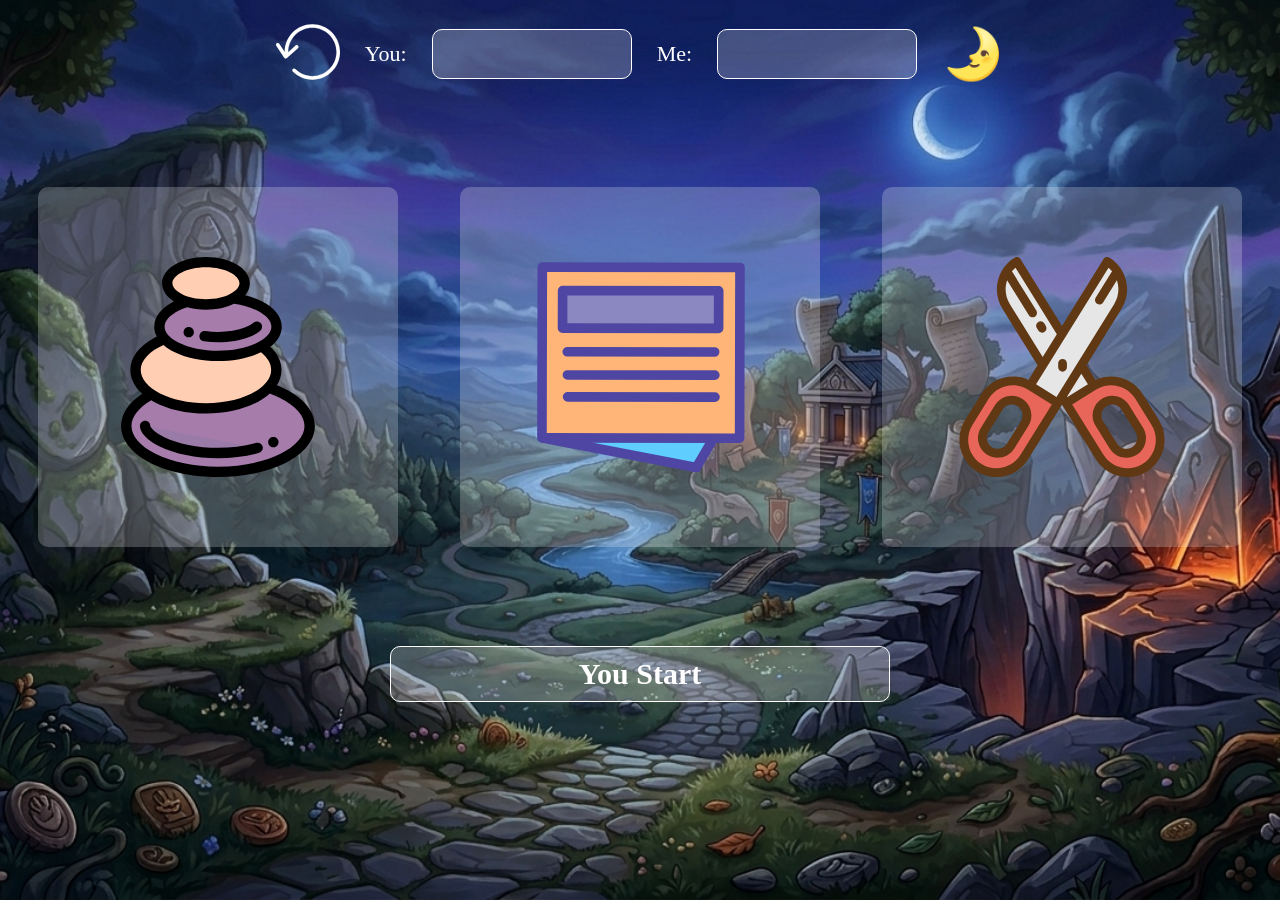
<file: index.html>
<!DOCTYPE html>
<html lang="en">

<head>
    <meta charset="UTF-8">
    <meta name="viewport" content="width=device-width, initial-scale=1.0">
    <meta name="keywords" content='rock paper scissors, rock paper scissor game, play rock paper scissors online, rock paper scissors game, online game'>
    <title>Rock-paper-Scissor</title>
    <link rel="stylesheet" href="StonePaperScissor.css">
    <link rel="icon" type="image/png" href="Mylogo.png">
</head>

<body id="body">
    <div id="refresh">
        <div id="arrow" onclick="counts()">
            <svg fill="#ffffff" height="64px" width="64px" version="1.1" id="Capa_1" xmlns="http://www.w3.org/2000/svg"
                xmlns:xlink="http://www.w3.org/1999/xlink" viewBox="0 0 489.935 489.935" xml:space="preserve" stroke="#ffffff">
                <g id="SVGRepo_bgCarrier" stroke-width="0"></g>
                <g id="SVGRepo_tracerCarrier" stroke-linecap="round" stroke-linejoin="round"></g>
                <g id="SVGRepo_iconCarrier">
                    <g>
                        <path
                            d="M278.235,33.267c-116.7,0-211.6,95-211.6,211.7v0.7l-41.9-63.1c-4.1-6.2-12.5-7.9-18.7-3.8c-6.2,4.1-7.9,12.5-3.8,18.7 l60.8,91.5c2.2,3.3,5.7,5.4,9.6,5.9c0.6,0.1,1.1,0.1,1.7,0.1c3.3,0,6.5-1.2,9-3.5l84.5-76.1c5.5-5,6-13.5,1-19.1 c-5-5.5-13.5-6-19.1-1l-56.1,50.7v-1c0-101.9,82.8-184.7,184.6-184.7s184.7,82.8,184.7,184.7s-82.8,184.7-184.6,184.7 c-49.3,0-95.7-19.2-130.5-54.1c-5.3-5.3-13.8-5.3-19.1,0c-5.3,5.3-5.3,13.8,0,19.1c40,40,93.1,62,149.6,62 c116.6,0,211.6-94.9,211.6-211.7S394.935,33.267,278.235,33.267z">
                        </path>
                    </g>
                </g>
            </svg>
        </div>
        <p class="name">You:</p>
        <div id="you" class="points"></div>
        <p class="name">Me:</p>
        <div id="me" class="points"></div>
        <div id="mode" onclick="changeMode()"><span id="emoji">🌛</span></div>
    </div>
    
    <div id="box">
        <div class="rps" id="fun" onclick="start('rock')">
            <svg height="200px" width="200px" version="1.1" id="Layer_1" xmlns="http://www.w3.org/2000/svg"
                xmlns:xlink="http://www.w3.org/1999/xlink" viewBox="0 0 511.998 511.998" xml:space="preserve"
                fill="#000000">
                <g id="SVGRepo_bgCarrier" stroke-width="0"></g>
                <g id="SVGRepo_tracerCarrier" stroke-linecap="round" stroke-linejoin="round"></g>
                <g id="SVGRepo_iconCarrier">
                    <path style="fill:#A67CAB;"
                        d="M291.357,96.194c-16.275,8.823-38.679,14.278-63.419,14.278c-16.004,0-31.019-2.291-44.043-6.291 c-38.571,12.041-64.237,33.451-64.237,57.862c0,37.649,61.041,68.17,136.34,68.17s136.34-30.521,136.34-68.17 C392.337,130.51,349.511,103.982,291.357,96.194z">
                    </path>
                    <path style="fill:#FFCEB3;"
                        d="M357.119,207.766c-24.948,13.785-61.011,22.447-101.122,22.447 c-55.137,0-102.624-16.366-124.104-39.91c-41.063,16.265-67.778,42.683-67.778,72.513c0,49.435,73.347,89.51,163.824,89.51 s163.824-40.075,163.824-89.51C391.763,242.058,378.825,222.951,357.119,207.766z">
                    </path>
                    <path style="fill:#A67CAB;"
                        d="M373.327,304.097c-27.312,28.657-82.163,48.229-145.388,48.229 c-50.96,0-96.485-12.715-126.532-32.653c-36.441,19.141-58.811,45.042-58.811,73.554c0,58.929,95.543,106.7,213.401,106.7 s213.401-47.771,213.401-106.7C469.398,355.972,431.201,323.181,373.327,304.097z">
                    </path>
                    <path style="fill:#9A7BA8;"
                        d="M348.292,444.193c-1.127,0.315-2.261,0.623-3.403,0.926c-26.866,7.13-57.531,11.009-88.893,11.009 c-49.605,0-97.465-9.706-131.309-26.628c-26.451-13.224-38.291-27.747-38.291-36.272">
                    </path>
                    <path
                        d="M255.998,468.199c-51.417,0-101.245-10.17-136.707-27.901c-28.156-14.077-44.965-31.673-44.965-47.069 c0-6.666,5.404-12.07,12.07-12.07c6.605,0,11.97,5.306,12.069,11.887c0.495,2.432,7.084,13.392,31.621,25.661 c32.224,16.112,78.116,25.353,125.911,25.353c29.986,0,59.653-3.667,85.797-10.606c1.091-0.29,2.177-0.585,3.258-0.886 c6.423-1.792,13.077,1.965,14.868,8.386c1.79,6.421-1.964,13.078-8.386,14.868c-1.174,0.327-2.357,0.649-3.546,0.964 C319.852,464.253,288.043,468.199,255.998,468.199z M98.466,393.225c0,0.001,0,0.002,0,0.004 C98.466,393.227,98.466,393.226,98.466,393.225z">
                    </path>
                    <path
                        d="M384.81,442.822c-0.797,0-1.581-0.072-2.366-0.229c-0.773-0.157-1.533-0.386-2.257-0.688 c-0.724-0.314-1.424-0.676-2.088-1.122c-0.652-0.435-1.279-0.941-1.835-1.497c-0.555-0.555-1.062-1.171-1.497-1.835 c-0.435-0.652-0.809-1.352-1.11-2.076c-0.302-0.736-0.531-1.497-0.688-2.269c-0.157-0.772-0.241-1.569-0.241-2.354 c0-0.785,0.085-1.581,0.241-2.354c0.157-0.772,0.386-1.533,0.688-2.257c0.302-0.736,0.676-1.436,1.11-2.088 c0.435-0.664,0.941-1.279,1.497-1.835c0.555-0.555,1.183-1.062,1.835-1.497c0.664-0.435,1.364-0.809,2.088-1.11 s1.485-0.543,2.257-0.688c1.557-0.314,3.162-0.314,4.719,0c0.772,0.145,1.533,0.386,2.257,0.688s1.424,0.676,2.088,1.11 c0.652,0.435,1.267,0.941,1.835,1.497c0.555,0.555,1.05,1.171,1.497,1.835c0.435,0.652,0.809,1.352,1.11,2.088 c0.302,0.724,0.531,1.485,0.688,2.257c0.157,0.773,0.241,1.569,0.241,2.354c0,0.785-0.084,1.581-0.241,2.354 c-0.157,0.773-0.386,1.533-0.688,2.269c-0.302,0.724-0.676,1.424-1.11,2.076c-0.447,0.664-0.941,1.279-1.497,1.835 c-0.567,0.555-1.183,1.062-1.835,1.497c-0.664,0.447-1.364,0.809-2.088,1.122c-0.724,0.302-1.485,0.531-2.257,0.688 C386.38,442.75,385.594,442.822,384.81,442.822z">
                    </path>
                    <path
                        d="M187.886,186.995c-0.785,0-1.581-0.084-2.366-0.241c-0.76-0.145-1.521-0.386-2.257-0.688 c-0.724-0.302-1.424-0.676-2.076-1.11c-0.664-0.435-1.279-0.941-1.835-1.497c-2.245-2.245-3.537-5.359-3.537-8.534 c0-0.785,0.072-1.581,0.229-2.354s0.386-1.533,0.688-2.269c0.302-0.724,0.676-1.424,1.11-2.076c0.447-0.664,0.954-1.279,1.509-1.835 c0.555-0.555,1.171-1.062,1.835-1.497c0.652-0.435,1.352-0.809,2.076-1.11c0.736-0.302,1.497-0.543,2.257-0.688 c1.557-0.314,3.162-0.314,4.719,0c0.772,0.145,1.533,0.386,2.257,0.688c0.736,0.302,1.436,0.676,2.088,1.11 c0.664,0.435,1.279,0.941,1.835,1.497c0.555,0.555,1.062,1.171,1.497,1.835c0.435,0.652,0.809,1.352,1.11,2.076 c0.302,0.736,0.531,1.497,0.688,2.269c0.157,0.772,0.241,1.569,0.241,2.354c0,0.785-0.085,1.581-0.241,2.354 s-0.386,1.533-0.688,2.257c-0.302,0.736-0.676,1.436-1.11,2.088c-0.435,0.664-0.941,1.279-1.497,1.835s-1.171,1.062-1.835,1.497 c-0.652,0.435-1.352,0.809-2.088,1.11c-0.724,0.302-1.485,0.543-2.257,0.688C189.467,186.91,188.67,186.995,187.886,186.995z">
                    </path>
                    <path style="fill:#9A7BA8;"
                        d="M346.524,162.043c-3.418,3.208-10.355,8.149-22.411,12.88c-18.877,7.409-43.066,11.49-68.116,11.49 c-10.727,0-21.295-0.748-31.357-2.186">
                    </path>
                    <path
                        d="M255.998,198.483c-11.223,0-22.348-0.776-33.064-2.308c-6.6-0.943-11.185-7.056-10.242-13.656 c0.943-6.599,7.063-11.187,13.655-10.242c9.59,1.37,19.565,2.064,29.65,2.064c23.575,0,46.199-3.784,63.705-10.656 c11.531-4.526,16.821-8.812,18.56-10.446c4.859-4.561,12.499-4.321,17.061,0.541c4.561,4.861,4.32,12.499-0.541,17.061 c-4.182,3.925-12.134,9.77-26.261,15.315C308.275,194.107,282.518,198.483,255.998,198.483z">
                    </path>
                    <ellipse style="fill:#FFCEB3;" cx="227.943" cy="61.271" rx="90.044" ry="49.2"></ellipse>
                    <path
                        d="M393.18,298.349c7.002-11.147,10.653-23.123,10.653-35.532c0-19.609-9.119-38.133-26.181-54.012 c17.404-13.328,26.755-29.461,26.755-46.761c0-23.019-16.551-43.973-46.605-58.999c-11.488-5.744-24.527-10.392-38.608-13.866 c6.95-8.328,10.863-17.79,10.863-27.906C330.058,26.914,285.203,0,227.939,0c-57.262,0-102.119,26.914-102.119,61.272 c0,16.517,10.386,31.302,27.514,42.214c-29.504,14.995-45.746,35.762-45.746,58.558c0,8.036,2.024,15.82,5.929,23.188 c-2.45,1.194-4.863,2.419-7.206,3.698c-34.994,19.12-54.265,45.36-54.265,73.885c0,20.216,9.69,39.281,27.787,55.481 c-30.958,20.304-49.305,46.278-49.305,74.93c0,66.601,99.038,118.771,225.471,118.771S481.47,459.827,481.47,393.227 C481.468,354.04,447.165,319.856,393.18,298.349z M227.939,24.14c45.954,0,77.978,19.568,77.978,37.131s-32.025,37.13-77.978,37.13 s-77.978-19.568-77.978-37.13S181.984,24.14,227.939,24.14z M164.988,124.637c5.896-2.949,12.31-5.551,19.103-7.834 c13.222,3.684,28.058,5.739,43.846,5.739c25.111,0,47.833-5.177,65.436-13.886c20.132,2.991,38.501,8.414,53.631,15.98 c21.137,10.569,33.261,24.203,33.261,37.408c0,13.205-12.123,26.838-33.261,37.408c-24.108,12.053-56.428,18.692-91.008,18.692 s-66.901-6.639-91.008-18.692c-21.137-10.569-33.261-24.203-33.261-37.408S143.851,135.205,164.988,124.637z M129.202,204.57 c6.826,6.031,15.184,11.569,24.991,16.473c27.394,13.697,63.549,21.241,101.805,21.241c37.431,0,72.829-7.238,99.999-20.38 c14.953,11.958,23.696,26.026,23.696,40.913c0,41.976-69.495,77.44-151.753,77.44s-151.754-35.462-151.754-77.44 C76.186,239.878,96.954,218.894,129.202,204.57z M401.496,457.882c-38.663,19.332-90.336,29.977-145.499,29.977 s-106.837-10.646-145.499-29.977c-35.481-17.741-55.832-41.307-55.832-64.653c0-21.177,16.745-42.534,46.34-59.561 c1.73,1.03,3.491,2.043,5.305,3.036c32.686,17.859,75.882,27.695,121.628,27.695s88.942-9.835,121.629-27.695 c10.383-5.673,19.369-11.976,26.891-18.776c8.825,3.185,17.205,6.734,25.038,10.651c35.482,17.741,55.832,41.307,55.832,64.653 C457.328,416.576,436.979,440.14,401.496,457.882z">
                    </path>
                </g>
            </svg>
        </div>
        <div class="rps" id="fun" onclick="start('paper')">
            <svg width="194px" height="194px" viewBox="0 0 1024 1024" class="icon" version="1.1"
                xmlns="http://www.w3.org/2000/svg" fill="#000000">
                <g id="SVGRepo_bgCarrier" stroke-width="0"></g>
                <g id="SVGRepo_tracerCarrier" stroke-linecap="round" stroke-linejoin="round"></g>
                <g id="SVGRepo_iconCarrier">
                    <path d="M151.047273 843.480478l619.31364 132.981574 83.0971-132.981574" fill="#5FCEFF"></path>
                    <path
                        d="M977.334807 48.685636l-1.687965 794.791645-920.049502-1.460984 1.687965-794.791646 920.049502 1.460985z m-99.356548 283.542918l0.348462-174.944123-726.467435-1.064569-0.380431 174.944123 726.499404 1.064569z"
                        fill="#FFB578"></path>
                    <path d="M878.326721 157.284431l-0.348462 174.944123-726.499404-1.064569 0.380431-174.944123z"
                        fill="#8B87C1"></path>
                    <path
                        d="M861.063445 674.405869h-0.031969l-686.023415-0.99104a22.378321 22.378321 0 1 1 0.031969-44.756642h0.031969l686.020218 0.99104a22.378321 22.378321 0 0 1-0.028772 44.756642zM877.978259 354.606875h-0.031969l-726.499404-1.064569a22.381518 22.381518 0 0 1-22.346352-22.426275l0.380431-174.944123a22.378321 22.378321 0 0 1 22.378321-22.330367h0.031969l726.464238 1.064569a22.371927 22.371927 0 0 1 22.346352 22.426274l-0.348462 174.944123a22.375124 22.375124 0 0 1-22.375124 22.330368zM173.905129 308.817633l681.736368 1.000631 0.262146-130.187481-681.713989-1.000631-0.284525 130.187481zM860.280204 572.299984h-0.031969l-686.023415-0.959071a22.378321 22.378321 0 0 1 0.031969-44.756642h0.031969l686.023415 0.959071a22.378321 22.378321 0 0 1-0.031969 44.756642zM859.452206 464.564353h-0.031969l-686.026612-0.99104a22.378321 22.378321 0 0 1 0.031969-44.756642h0.031969l686.023415 0.99104a22.378321 22.378321 0 0 1 22.346352 22.41029 22.375124 22.375124 0 0 1-22.375124 22.346352z"
                        fill="#4F46A3"></path>
                    <path
                        d="M975.646842 865.858799h-0.035166l-920.049502-1.460984a22.378321 22.378321 0 0 1-22.343155-22.426275l1.687965-794.791646a22.378321 22.378321 0 0 1 22.378321-22.330367h0.035166l920.046305 1.460985a22.375124 22.375124 0 0 1 22.343155 22.426274l-1.687965 794.791646a22.378321 22.378321 0 0 1-22.375124 22.330367z m-897.626424-46.185657l875.29286 1.393849 1.595254-750.0382-875.29286-1.387456-1.595254 750.031807z"
                        fill="#4F46A3"></path>
                    <path
                        d="M774.536068 1001.810296c-1.400244 0-2.822865-0.131073-4.248684-0.406006L55.622915 864.026974a22.378321 22.378321 0 0 1-17.752402-26.19862 22.375124 22.375124 0 0 1 26.19862-17.752403l714.664469 137.380513a22.378321 22.378321 0 0 1-4.197534 44.353832z"
                        fill="#4F46A3"></path>
                    <path
                        d="M774.491312 1001.810296c-3.842677 0-7.736505-0.99104-11.291462-3.07542a22.371927 22.371927 0 0 1-7.992257-30.619937l78.164278-133.374794a22.371927 22.371927 0 0 1 30.619937-7.992257 22.371927 22.371927 0 0 1 7.992257 30.619937l-78.164278 133.374793a22.365533 22.365533 0 0 1-19.328475 11.067678z"
                        fill="#4F46A3"></path>
                </g>
            </svg>
        </div>
        <div class="rps" id="fun" onclick="start('scissors')">
            <svg height="211px" width="211px" version="1.1" id="Layer_1" xmlns="http://www.w3.org/2000/svg"
                xmlns:xlink="http://www.w3.org/1999/xlink" viewBox="0 0 512.002 512.002" xml:space="preserve"
                fill="#000000">
                <g id="SVGRepo_bgCarrier" stroke-width="0"></g>
                <g id="SVGRepo_tracerCarrier" stroke-linecap="round" stroke-linejoin="round"></g>
                <g id="SVGRepo_iconCarrier">
                    <path style="fill:#E6E6E6;"
                        d="M330.391,299.581l-64.844,40.281l-139.48-224.536C103.82,79.513,114.818,32.447,150.63,10.2l0,0 L330.391,299.581z">
                    </path>
                    <path style="fill:#E8655A;"
                        d="M330.196,299.702l-64.65,40.16l78.278,126.013c22.18,35.706,69.105,46.669,104.809,24.49l0,0 c35.706-22.18,46.669-69.105,24.49-104.809l-38.118-61.362C412.826,288.488,365.901,277.523,330.196,299.702z M436.024,402.695 c10.36,16.678,5.239,38.596-11.439,48.955l0,0c-16.678,10.36-38.596,5.239-48.956-11.439l-32.824-52.841 c-10.36-16.678-5.239-38.596,11.439-48.955l0,0c16.678-10.36,38.596-5.239,48.955,11.439L436.024,402.695z">
                    </path>
                    <path style="fill:#E6E6E6;"
                        d="M181.61,299.581l64.844,40.281l139.48-224.536C408.18,79.513,397.183,32.447,361.37,10.2l0,0 L181.61,299.581z">
                    </path>
                    <path style="fill:#E8655A;"
                        d="M76.995,324.192l-38.118,61.362c-22.18,35.706-11.215,82.63,24.49,104.809l0,0 c35.706,22.18,82.63,11.215,104.809-24.49l78.278-126.013l-64.65-40.16C146.1,277.523,99.174,288.488,76.995,324.192z M108.801,349.855c10.36-16.678,32.278-21.799,48.956-11.439l0,0c16.678,10.36,21.799,32.278,11.439,48.955l-32.824,52.841 c-10.36,16.678-32.278,21.799-48.956,11.439l0,0c-16.678-10.36-21.799-32.278-11.439-48.955L108.801,349.855z">
                    </path>
                    <g>
                        <path style="fill:#603813;"
                            d="M218.398,160.423l-3.71-5.971c-2.97-4.784-9.259-6.254-14.046-3.281 c-4.785,2.973-6.254,9.261-3.281,14.046l3.71,5.971c1.932,3.109,5.263,4.818,8.674,4.818c1.837,0,3.697-0.497,5.373-1.537 C219.902,171.496,221.37,165.207,218.398,160.423z">
                        </path>
                        <path style="fill:#603813;"
                            d="M481.787,380.172l-38.118-61.362c-23.248-37.425-70.666-50.855-109.652-32.721l-21.076-33.929 l81.657-131.452c25.179-40.533,12.687-93.992-27.846-119.172c-2.297-1.427-5.067-1.883-7.703-1.268 c-2.635,0.616-4.915,2.252-6.343,4.55L256,160.497L159.294,4.818c-1.427-2.298-3.709-3.934-6.343-4.55 c-2.634-0.616-5.406-0.159-7.703,1.268c-40.532,25.179-53.024,78.639-27.846,119.172l81.658,131.453l-21.076,33.929 c-38.986-18.135-86.405-4.705-109.652,32.721l-38.118,61.362C5.102,420.599,17.56,473.917,57.986,499.029 c14.142,8.785,29.862,12.972,45.402,12.972c28.878,0,57.129-14.461,73.455-40.744l78.277-126.012l0.882-1.421l0.882,1.421 l78.277,126.012c16.328,26.285,44.574,40.744,73.455,40.744c15.536,0,31.26-4.188,45.401-12.972 C494.441,473.916,506.899,420.598,481.787,380.172z M316.344,296.299l-38.522,23.93l-8.993,5.586l-0.821-1.322l32.926-53.004 L316.344,296.299z M134.731,109.944c-10.809-17.401-12.527-37.917-6.473-55.971l50.651,81.539c1.932,3.11,5.263,4.819,8.674,4.819 c1.837,0,3.696-0.497,5.372-1.537c4.785-2.973,6.256-9.261,3.282-14.046l-56.73-91.324c2.461-3.045,5.216-5.897,8.255-8.509 l96.23,154.913l-32.926,53.004L134.731,109.944z M364.238,24.915c3.039,2.613,5.795,5.464,8.255,8.509l-38.222,61.53 c-2.973,4.785-1.503,11.074,3.282,14.046c1.676,1.041,3.535,1.537,5.372,1.537c3.411,0,6.742-1.709,8.674-4.819l32.144-51.746 c6.055,18.054,4.336,38.57-6.473,55.971L243.171,325.815l-47.515-29.516L364.238,24.915z M159.513,460.492 c-12.469,20.072-34.04,31.116-56.094,31.114c-11.864,0-23.872-3.198-34.67-9.906c-30.87-19.177-40.383-59.892-21.207-90.763 l38.118-61.362c19.177-30.871,59.892-40.384,90.763-21.207l55.985,34.777L159.513,460.492z M443.252,481.7 c-30.873,19.177-71.589,9.661-90.764-21.207l-72.894-117.348l55.985-34.777c30.871-19.177,71.587-9.662,90.763,21.207 l38.118,61.362C483.634,421.807,474.121,462.523,443.252,481.7z">
                        </path>
                        <path style="fill:#603813;"
                            d="M411.864,344.472c-6.448-10.38-16.553-17.628-28.452-20.409c-11.899-2.781-24.169-0.761-34.55,5.687 c-21.429,13.312-28.032,41.575-14.721,63.002l32.824,52.841c8.655,13.933,23.628,21.598,38.937,21.597 c8.235,0,16.57-2.219,24.065-6.876c21.429-13.312,28.032-41.575,14.721-63.002L411.864,344.472z M419.203,442.986 c-11.874,7.375-27.532,3.718-34.911-8.158l-32.824-52.841c-7.374-11.874-3.717-27.533,8.157-34.909 c4.067-2.526,8.657-3.826,13.328-3.826c1.935,0,3.885,0.223,5.816,0.674c6.593,1.541,12.192,5.557,15.765,11.309l32.825,52.841 C434.735,419.951,431.077,435.611,419.203,442.986z">
                        </path>
                        <path style="fill:#603813;"
                            d="M163.138,329.751c-10.379-6.447-22.649-8.469-34.55-5.687c-11.899,2.78-22.003,10.028-28.451,20.408 l-32.825,52.841C54,418.74,60.605,447.003,82.033,460.315c7.497,4.656,15.829,6.876,24.065,6.876 c15.308,0,30.282-7.666,38.937-21.597l32.824-52.841C191.171,371.325,184.566,343.063,163.138,329.751z M160.531,381.988 l-32.824,52.841c-7.377,11.876-23.037,15.532-34.911,8.158c-11.874-7.375-15.532-23.035-8.157-34.909l32.825-52.841l0,0 c3.573-5.752,9.172-9.767,15.765-11.308c1.933-0.451,3.881-0.674,5.816-0.674c4.671,0,9.261,1.299,13.328,3.826 C164.247,354.456,167.906,370.116,160.531,381.988z">
                        </path>
                        <path style="fill:#603813;"
                            d="M257.295,266.804c5.632,0,10.2-4.566,10.2-10.2v-9.115c0-5.633-4.568-10.2-10.2-10.2 c-5.632,0-10.2,4.566-10.2,10.2v9.115C247.095,262.237,251.663,266.804,257.295,266.804z">
                        </path>
                    </g>
                </g>
            </svg>
        </div>
    </div>
    <div id="win-status"><b>You Start</b></div>
    <script src="StonePaperScissor.js"></script>
</body>

</html>
</file>
<file: StonePaperScissor.css>
/* body{
    background-image: url("Background-night.png");
    
}
#box{
    display: flex;
    flex-direction: row;
    justify-self: center;
    margin-top: 5%;
    gap: 5%;
}

#mode{
    font-size: 200px;
    font-size: larger;
    cursor: pointer;
}
#emoji{
    font-size: 50px;
}
.rps{
    display: flex;
    justify-content: center;
    align-items: center;
    height: 300px;
    width: 300px;
    background-color: rgba(255, 255, 255, 0.224);
    border-radius: 10px;
}
@media (min-width: 360) and (max-width: 920px) {
  .rps {
    width: 30%;
  }
}
#refresh{
    display: flex;
    flex-direction: row;
    gap: 30px;
}

.points{
    background-color: rgba(255, 255, 255, 0.224);
    width:200px;
    height: 50px;
    border-radius: 10px;
    border: 1px solid white;
    color: white;
    font-size: 30px;
    text-align: center;
}

.rps:hover{
    background-color: rgba(255, 255, 255, 0.224);
    border: 1px solid white;
    cursor: pointer;
}
.name{
    font-size: larger;
    color: white;
}
#win-status{
    color: rgb(255, 255, 255);
    width:500px;
    height: 50px;
    border-radius: 10px;
    border: 1px solid white;
    font-size: 30px;
    text-align: center;
    justify-self: center;
    margin-top: 10%;
    padding-top: 1%;
    background-color: rgba(255, 255, 255, 0.224);
} */


* {
    box-sizing: border-box;
}

html,
body {
    margin: 0;
    min-height: 100%;
}

body {
    background-image: url("Background-night.png");
    background-size: cover;
    background-position: center;
    background-repeat: no-repeat;
    background-attachment: fixed;

    min-height: 100vh;
    padding: 20px;
}


/* ---------------- TOP SECTION ---------------- */

#refresh {
    width: 100%;
    display: flex;
    align-items: center;
    justify-content: center;
    gap: 25px;
    flex-wrap: wrap;
}

#arrow {
    cursor: pointer;
}

#arrow svg {
    width: 64px;
    height: 64px;
}

.name {
    font-size: 22px;
    color: white;
    margin: 0;
}

.points {
    background-color: rgba(255, 255, 255, 0.224);

    width: 200px;
    height: 50px;

    border-radius: 10px;
    border: 1px solid white;

    color: white;
    font-size: 30px;

    text-align: center;
}


/* Dark / Light mode */

#mode {
    font-size: 30px;
    cursor: pointer;
}

#emoji {
    font-size: 50px;
}


/* ---------------- ROCK PAPER SCISSOR ---------------- */

#box {
    display: flex;
    flex-direction: row;

    justify-content: center;
    align-items: center;

    width: 100%;

    margin-top: 8%;
    gap: 5%;
}


.rps {
    display: flex;

    justify-content: center;
    align-items: center;

    width: 30%;
    max-width: 360px;
    min-width: 220px;

    aspect-ratio: 1 / 1;

    background-color: rgba(255, 255, 255, 0.224);

    border-radius: 10px;

    border: 1px solid transparent;

    cursor: pointer;

    transition: 0.2s;
}


/* Make your SVGs responsive */

.rps svg {
    width: 75%;
    height: 75%;
    max-width: 220px;
    max-height: 220px;
}


/* Hover */

.rps:hover {
    background-color: rgba(255, 255, 255, 0.35);
    border: 1px solid white;
    transform: scale(1.03);
}


/* ---------------- WIN STATUS ---------------- */

#win-status {
    color: white;

    width: min(500px, 90%);

    min-height: 50px;

    border-radius: 10px;
    border: 1px solid white;

    font-size: 30px;

    text-align: center;

    margin: 8% auto 0;

    padding: 10px;

    background-color: rgba(255, 255, 255, 0.224);
}


/* ================================================= */
/*                    TABLET                         */
/* ================================================= */

@media (max-width: 900px) {

    #refresh {
        gap: 15px;
    }

    .points {
        width: 150px;
        height: 45px;
        font-size: 25px;
    }

    .name {
        font-size: 20px;
    }

    #box {
        gap: 3%;
        margin-top: 10%;
    }

    .rps {
        width: 29%;
        min-width: 180px;
    }

    #win-status {
        margin-top: 10%;
    }
}


/* ================================================= */
/*                    MOBILE                         */
/* ================================================= */

@media (max-width: 600px) {

    body {
        padding: 15px;
        background-attachment: scroll;
    }


    /* Top score section */

    #refresh {
        display: grid;

        grid-template-columns: auto 1fr 1fr auto;

        gap: 10px;

        width: 100%;
    }

    #arrow svg {
        width: 45px;
        height: 45px;
    }

    .name {
        font-size: 17px;
    }

    .points {
        width: 100%;
        height: 40px;

        font-size: 22px;
    }

    #mode {
        font-size: 20px;
    }

    #emoji {
        font-size: 35px;
    }


    /* Rock paper scissors */

    #box {
        flex-direction: column;

        gap: 20px;

        margin-top: 10%;
    }

    .rps {
        width: min(80vw, 280px);
        min-width: 0;

        aspect-ratio: 1 / 1;
    }

    .rps svg {
        width: 70%;
        height: 70%;
    }


    /* Result */

    #win-status {
        width: 90%;

        font-size: 23px;

        margin-top: 8%;

        padding: 8px;
    }
}


/* ================================================= */
/*              VERY SMALL PHONES                    */
/* ================================================= */

@media (max-width: 400px) {

    body {
        padding: 10px;
    }

    #refresh {
        gap: 6px;
    }

    #arrow svg {
        width: 38px;
        height: 38px;
    }

    .name {
        font-size: 15px;
    }

    .points {
        height: 35px;
        font-size: 19px;
    }

    #emoji {
        font-size: 28px;
    }

    .rps {
        width: 75vw;
    }

    #win-status {
        font-size: 20px;
    }
}
</file>
